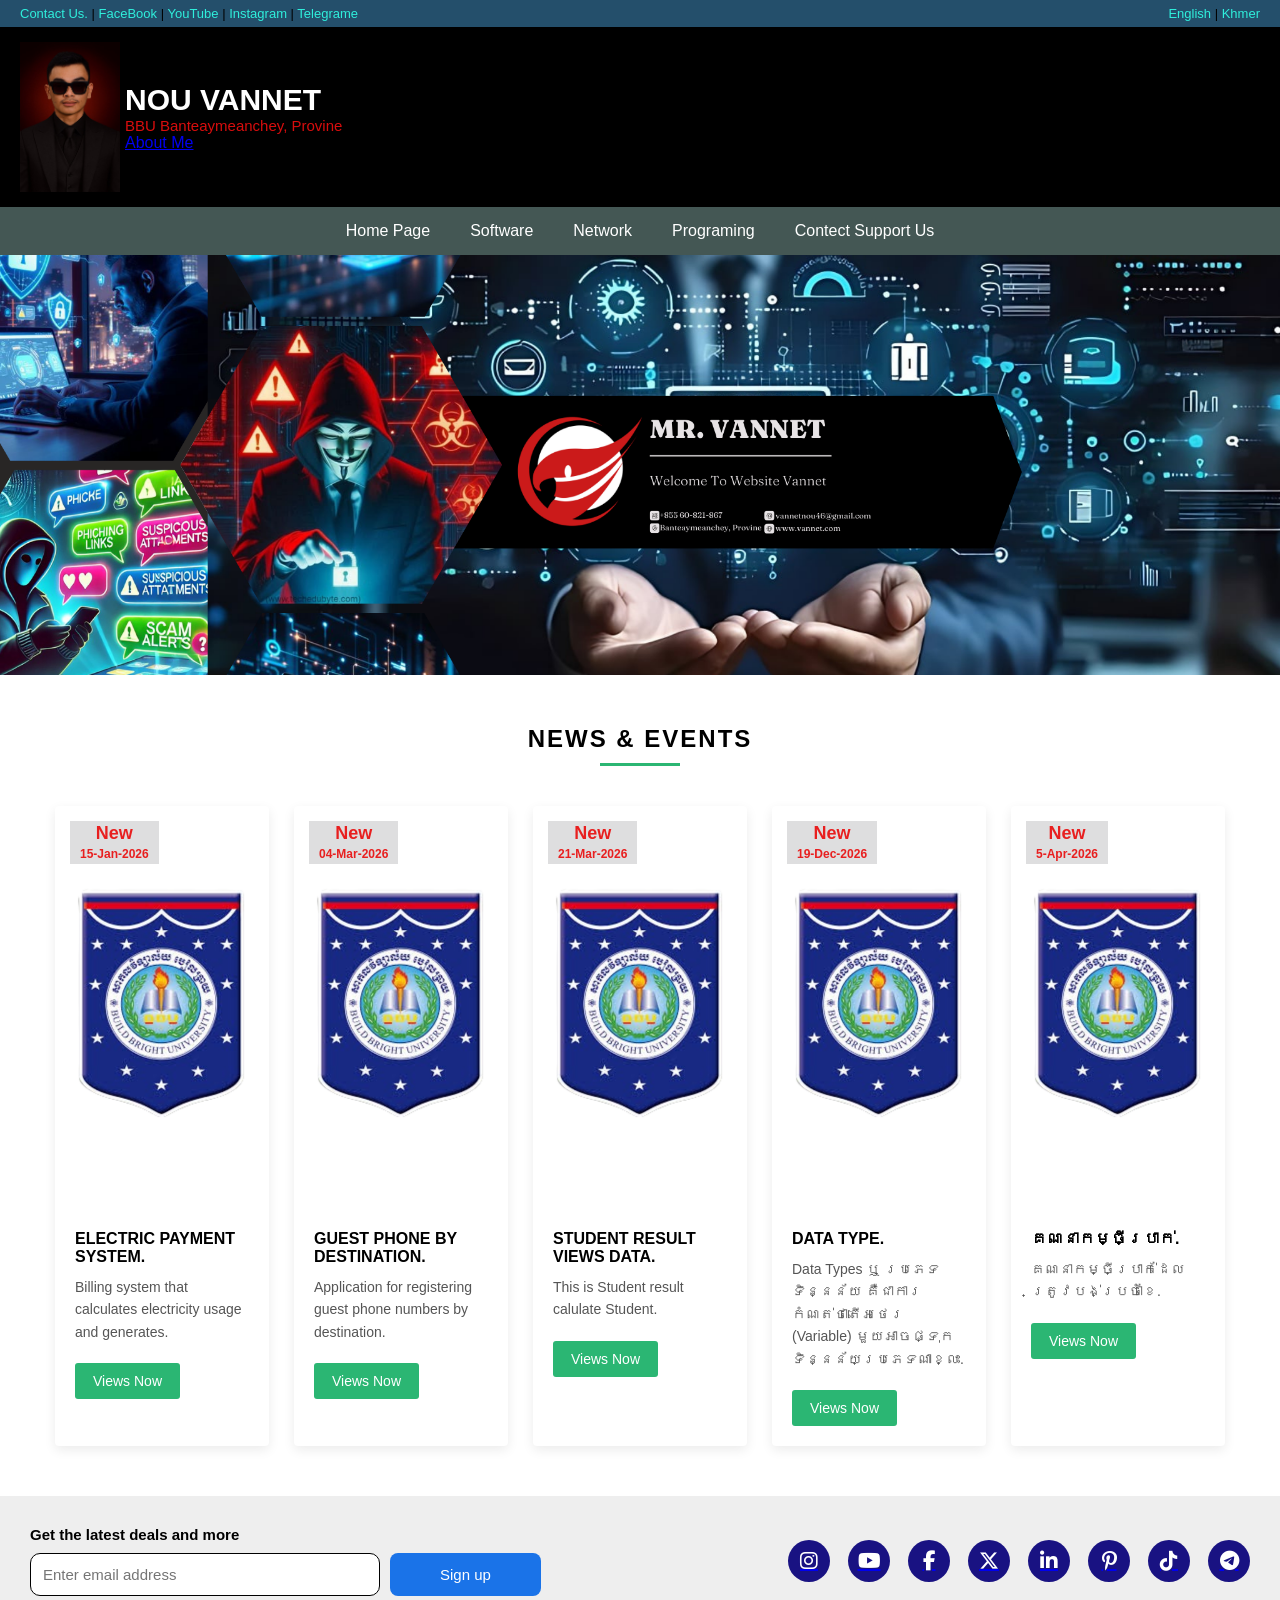
<file: index.html>
<!DOCTYPE html>
<html lang="en">
<head>
    <meta charset="UTF-8">
    <title>www.vannet.com</title>
    <link rel="stylesheet" href="./css_files/stye.css">
    
    <link href='https://unpkg.com/boxicons@2.1.4/css/boxicons.min.css' rel='stylesheet'>
</head>
<body>

<!-- Top Bar -->
<div class="top-bar">
    <div class="left">
        <a href="./Contact US/index.html">Contact Us.</a> |
        <a href="https://www.facebook.com/">FaceBook</a> |
        <a href="https://www.youtube.com/@vannetyt">YouTube</a> |
        <a href="https://www.instagram.com/">Instagram</a> |
        <a href="https://web.telegram.org/k/">Telegrame</a>
    </div>
    <div class="right">
        <a href="#">English</a> | <a href="#">Khmer</a>
    </div>
</div>

<!-- Header -->
<header class="header">
    <div class="logo">
        <img src="./Image/Vannet_logo.jpg" alt="BBU Logo">
        <div class="logo-text">
            <h1>NOU VANNET</h1>
            <p>BBU Banteaymeanchey, Provine</p>
            <a href="#">About Me</a>
        </div>
    </div>
</header>

<!-- Navigation -->
<nav class="nav">
    <ul>
        <li><a href="./HTML/homepage.html">Home Page</a></li> 
        <li><a href="#">Software</a></li>
        <li><a href="#">Network</a></li>
        <li><a href="#">Programing</a></li>
        <li><a href="./HTML/contact.html">Contect Support Us</a></li>
    </ul>
</nav>

<!-- logo -->
<section class="hero">
    <img src="./Image/Cover.png" alt="Students Lab">
</section>

<!--section1-->
<section class="news-section">
    <h2 class="section-title">NEWS & EVENTS</h2>
    <div class="title-line"></div>

    <div class="news-grid">

        <!-- Card 1 -->
        <div class="news-card">
            <div class="image-wrapper">
                <div class="date-badge">
                    <span class="day">New</span>
                    <span class="month">15-Jan-2026</span>
                </div>
                <img src="./Image/logo 2.png" alt="Graduation Ceremony">
            </div>
            <div class="content">
                <h3>Electric Payment System.</h3>
                <p>
                    Billing system that calculates electricity
                    usage and generates.
                </p>
                <a href="./HTML/elt.html" class="btn">Views Now</a>
            </div>
        </div>

        <!-- Card 2-->
        <div class="news-card">
            <div class="image-wrapper">
                <div class="date-badge">
                    <span class="day">New</span>
                    <span class="month">04-Mar-2026</span>
                </div>
                <img src="./Image/logo 2.png" alt="Seminar">
            </div>
            <div class="content">
                <h3>Guest Phone by Destination.</h3>
                <p>
                    Application for registering 
                    guest phone numbers by destination.
                </p>
                <a href="./HTML/guest_phone.html" class="btn">Views Now</a>
            </div>
        </div>

        <!-- Card 3 -->
        <div class="news-card">
            <div class="image-wrapper">
                <div class="date-badge">
                    <span class="day">New</span>
                    <span class="month">21-Mar-2026</span>
                </div>
                <img src="./Image/logo 2.png" alt="Study Visit">
            </div>
            <div class="content">
                <h3>Student Result Views Data.</h3>
                <p>
                    This is Student result calulate Student.
                </p>
                <a href="./HTML/TAS.html" class="btn">Views Now</a>
            </div>
        </div>

        <!-- Card 4 -->
        <div class="news-card">
            <div class="image-wrapper">
                <div class="date-badge">
                    <span class="day">New</span>
                    <span class="month">19-Dec-2026</span>
                </div>
                <img src="./Image/logo 2.png" alt="Study Visit">
            </div>
            <div class="content">
                <h3>Data Type.</h3>
                <p>
                Data Types ឬ ប្រភេទទិន្នន័យ គឺជាការកំណត់ថាតើអថេរ
                (Variable) មួយអាចផ្ទុកទិន្នន័យប្រភេទណាខ្លះ.
                </p>
                <a href="./HTML/Datatype.html" class="btn">Views Now</a>
            </div>
        </div>

                <!-- Card 5 -->
        <div class="news-card">
            <div class="image-wrapper">
                <div class="date-badge">
                    <span class="day">New</span>
                    <span class="month">5-Apr-2026</span>
                </div>
                <img src="./Image/logo 2.png" alt="Study Visit">
            </div>
            <div class="content">
                <h3>គណនាកម្ចីប្រាក់.</h3>
                <p>
                គណនាកម្ចីប្រាក់ដែលត្រូវបង់ប្រចាំខែ.
                </p>
                <a href="./HTML/cla.html" class="btn">Views Now</a>
            </div>
        </div>
    </div>
</section>

<!-- Social Icons -->
<link rel="stylesheet" href="https://cdnjs.cloudflare.com/ajax/libs/font-awesome/6.5.0/css/all.min.css">

</head>

<body>

<div class="newsletter">

<div class="left-section">
<h3>Get the latest deals and more</h3>

<div class="signup-box">
<input type="email" placeholder="Enter email address">
<button>Sign up</button>
</div>
</div>

<div class="social-icons">
<a href="https://www.instagram.com/"><i class="fa-brands fa-instagram"></i></a>
<a href="https://www.youtube.com/"><i class="fa-brands fa-youtube"></i></a>
<a href="https://www.facebook.com/"><i class="fa-brands fa-facebook-f"></i></a>
<a href="https://www.X.com/"><i class="fa-brands fa-x-twitter"></i></a>
<a href="https://www.in-factory.com/"><i class="fa-brands fa-linkedin-in"></i></a>
<a href="https://www.pinterest.com/"><i class="fa-brands fa-pinterest-p"></i></a>
<a href="https://www.tiktok.com/"><i class="fa-brands fa-tiktok"></i></a>
<a href="https://web.telegram.org/k/"><i class="fa-brands fa-telegram"></i></a>
</div>

</div>

</body>
</html>
</file>
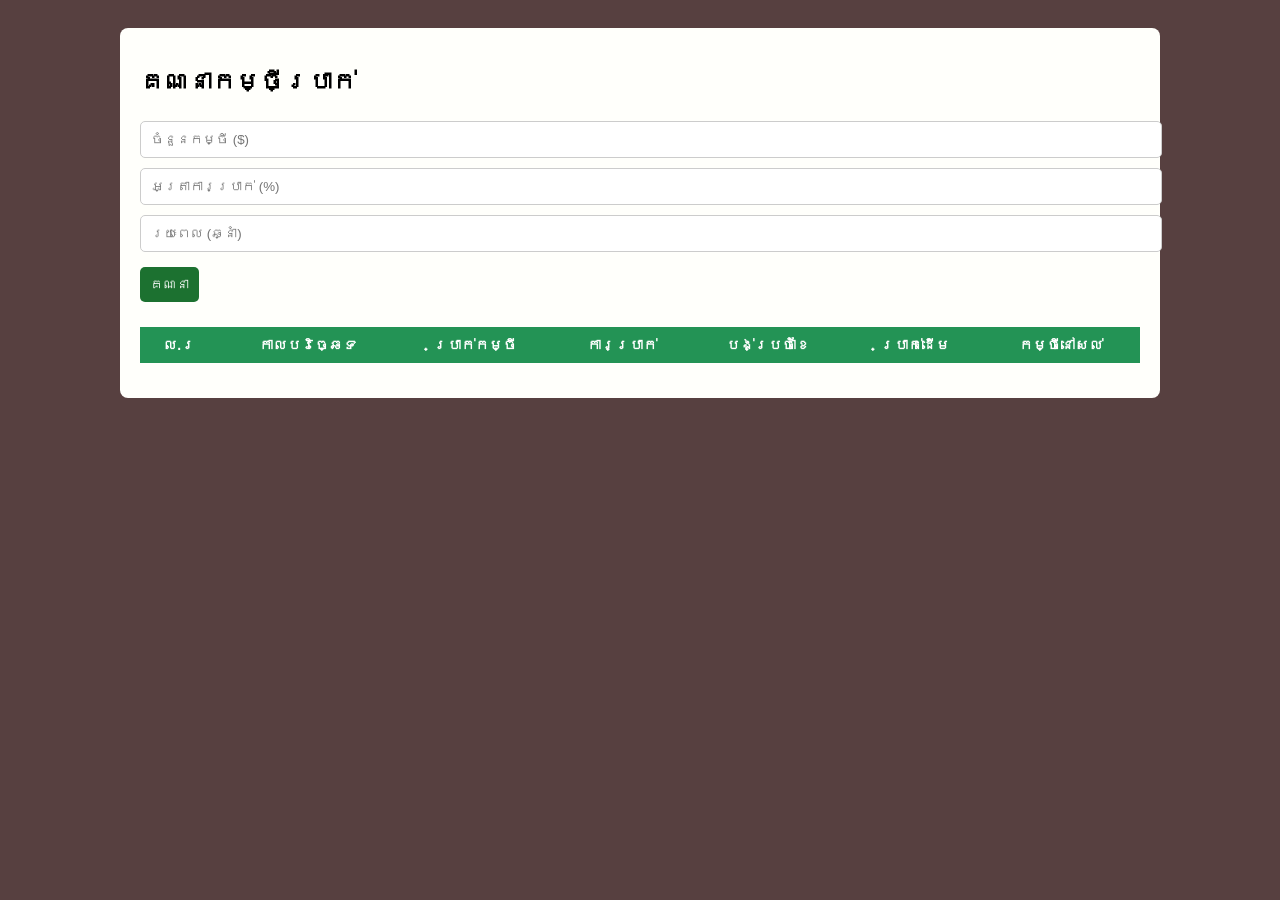
<file: HTML/cla.html>
<!DOCTYPE html>
<html lang="en">
<head>
    <meta charset="UTF-8">
    <meta name="viewport" content="width=device-width, initial-scale=1.0">
    <title>Calculate loan amount</title>
    <link rel="stylesheet" href="../css_files/cla.css">
</head>
<body>

<div class="container">
    <h2>គណនាកម្ចីប្រាក់</h2>

    <input type="number" id="amount" placeholder="ចំនួនកម្ចី ($)">
    <input type="number" id="interest" placeholder="អត្រាការប្រាក់ (%)">
    <input type="number" id="years" placeholder="រយៈពេល (ឆ្នាំ)">

    <button onclick="calculate()">គណនា</button>

    <table id="table">
        <thead>
            <tr>
                <th>ល.រ</th>
                <th>កាលបរិច្ឆេទ</th>
                <th>ប្រាក់កម្ចី</th>
                <th>ការប្រាក់</th>
                <th>បង់ប្រចាំខែ</th>
                <th>ប្រាក់ដើម</th>
                <th>កម្ចីនៅសល់</th>
            </tr>
        </thead>
        <tbody></tbody>
    </table>

    <div class="total" id="totalInterest"></div>
</div>

<script>
function calculate() {
    let amount = parseFloat(document.getElementById("amount").value);
    let interest = parseFloat(document.getElementById("interest").value);
    let years = parseFloat(document.getElementById("years").value);

    let monthlyRate = interest / 100 / 12;
    let months = years * 12;

    let monthlyPayment = (amount * monthlyRate) / (1 - Math.pow(1 + monthlyRate, -months));

    let balance = amount;
    let tableBody = document.querySelector("#table tbody");
    tableBody.innerHTML = "";

    let totalInterest = 0;
    let date = new Date();

    for (let i = 1; i <= months; i++) {
        let interestPayment = balance * monthlyRate;
        let principalPayment = monthlyPayment - interestPayment;
        let remaining = balance - principalPayment;

        totalInterest += interestPayment;

        let row = `
        <tr>
            <td>${i}</td>
            <td>${date.toISOString().split('T')[0]}</td>
            <td>$${balance.toFixed(2)}</td>
            <td>$${interestPayment.toFixed(2)}</td>
            <td>$${monthlyPayment.toFixed(2)}</td>
            <td>$${principalPayment.toFixed(2)}</td>
            <td>$${remaining < 0 ? "0.00" : remaining.toFixed(2)}</td>
        </tr>
        `;

        tableBody.innerHTML += row;

        balance = remaining;
        date.setMonth(date.getMonth() + 1);
    }

    document.getElementById("totalInterest").innerText =
        "សរុបការប្រាក់សរុប: $" + totalInterest.toFixed(2);
}
</script>

</body>
</html>
</file>
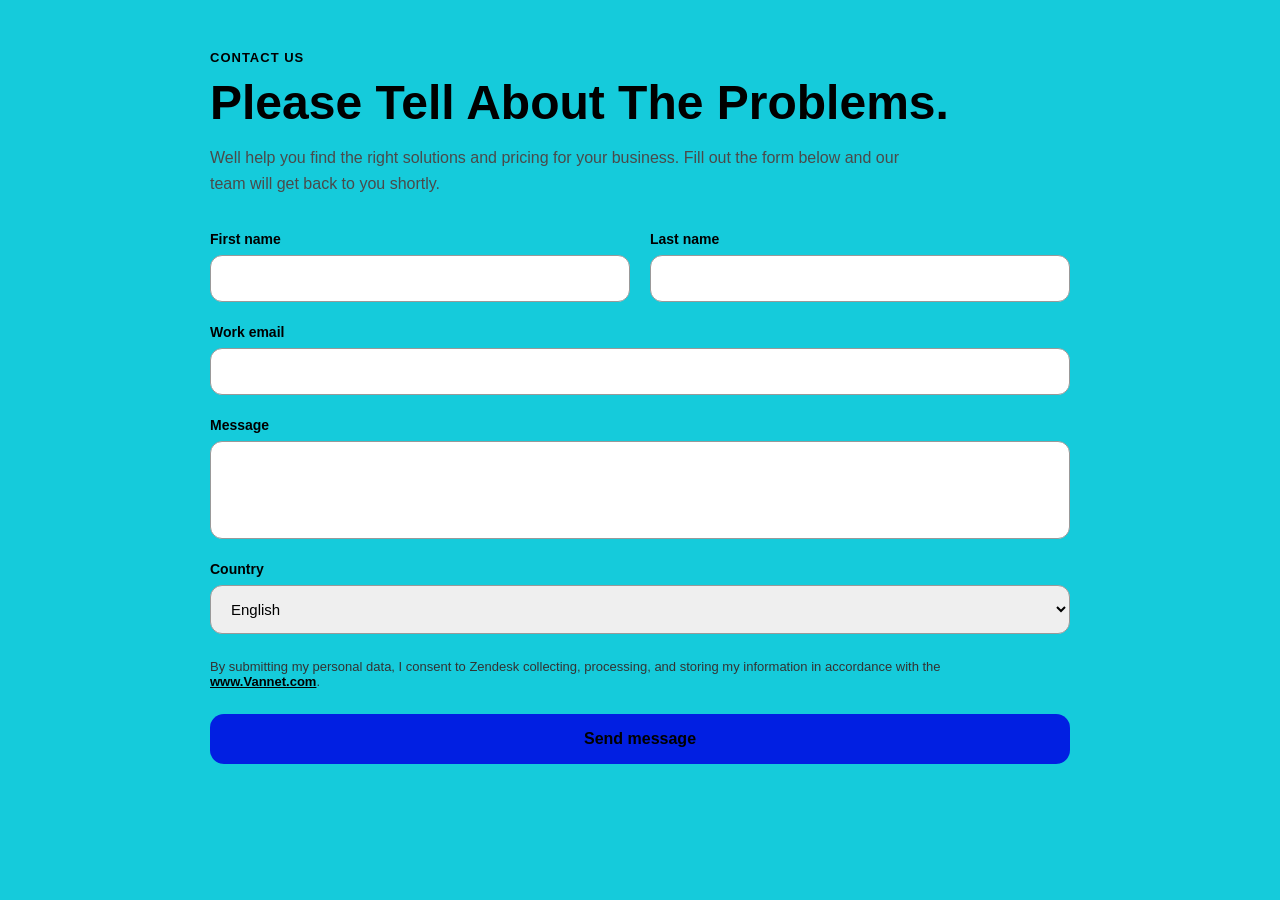
<file: HTML/contact.html>
<!DOCTYPE html>
<html lang="en">
<head>
    <meta charset="UTF-8">
    <title>Contact Us</title>
    <link rel="stylesheet" href="../css_files/contact.css">
</head>
<body>

<div class="container">
    <p class="small-title">CONTACT US</p>
    <h1>Please Tell About The Problems.</h1>
    <p class="subtitle">
        Well help you find the right solutions and pricing for your business.
        Fill out the form below and our team will get back to you shortly.
    </p>

    <form class="contact-form">
        <div class="row">
            <div class="field">
                <label>First name</label>
                <input type="text" placeholder="">
            </div>
            <div class="field">
                <label>Last name</label>
                <input type="text" placeholder="">
            </div>
        </div>

        <div class="field">
            <label>Work email</label>
            <input type="email" placeholder="">
        </div>

        <div class="field">
            <label>Message</label>
            <textarea rows="4"></textarea>
        </div>

        <div class="field">
            <label>Country</label>
            <select>
                <option>English</option>
                <option>Khmer</option>
                <option>Chinese</option>
            </select>
        </div>

        <p class="privacy-text">
            By submitting my personal data, I consent to Zendesk collecting, processing, and storing my information
            in accordance with the <a href="../Home Page/index.html">www.Vannet.com</a>.
        </p>

        <button type="submit" class="send-btn">Send message</button>
    </form>
</div>

</body>
</html>
</file>
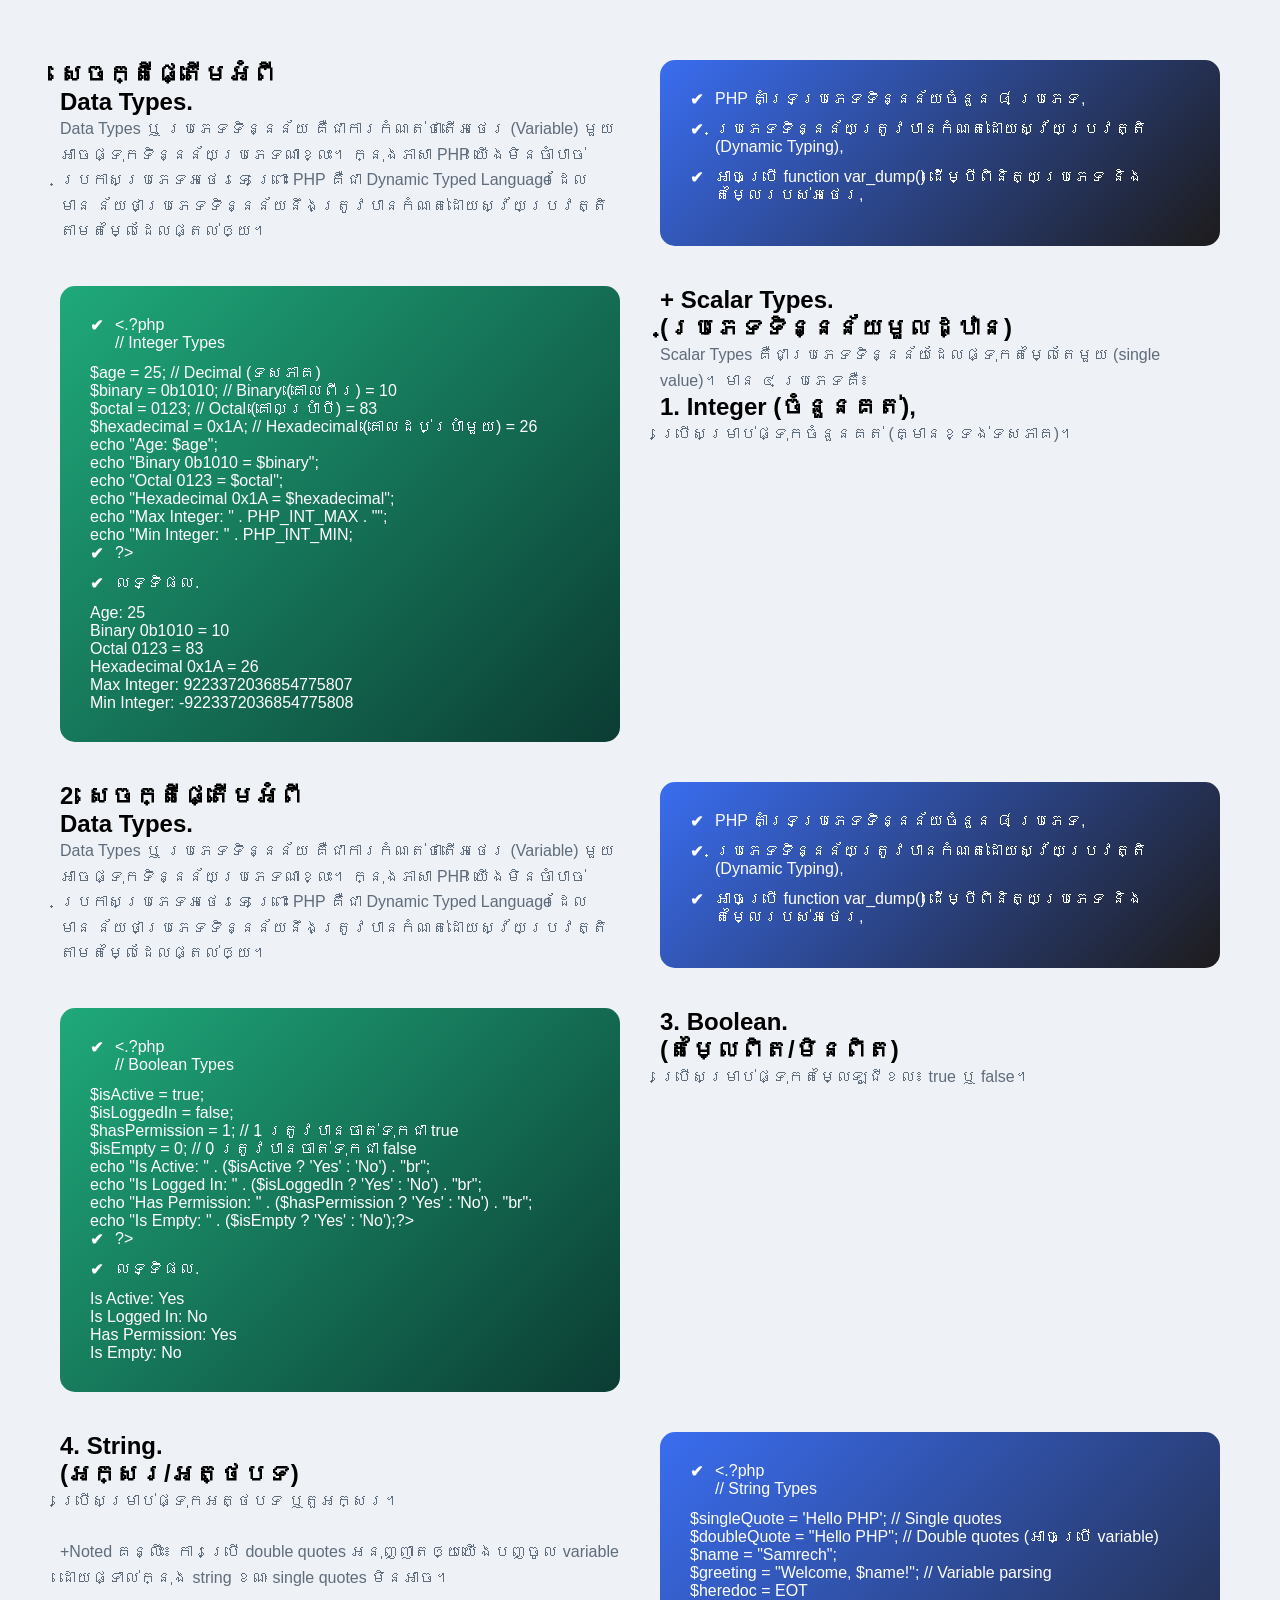
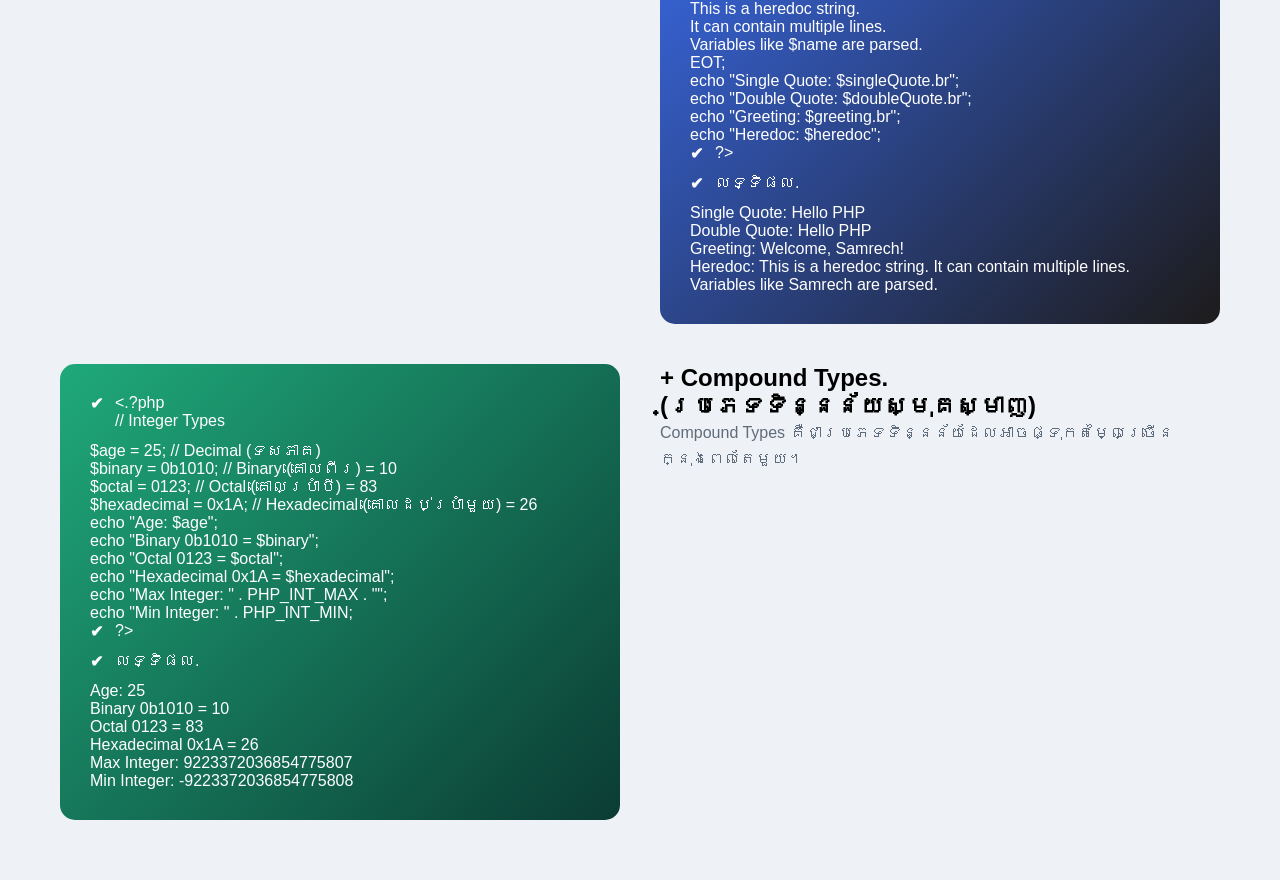
<file: HTML/Datatype.html>
<!DOCTYPE html>
<html lang="en">
<head>
    <meta charset="UTF-8">
    <title>Data Types</title>
    <link rel="stylesheet" href="../css_files/Datatype.css">
</head>
<body>

<section class="container">

    <!-- LEFT BOTTOM BOX 1-->
    <div class="right-bottom">
        <h1> សេចក្តីផ្តើមអំពី <br> Data Types.</h1>
        <p>
            Data Types ឬ ប្រភេទទិន្នន័យ គឺជាការកំណត់ថាតើអថេរ
            (Variable) មួយអាចផ្ទុកទិន្នន័យប្រភេទណាខ្លះ។ 
            ក្នុងភាសា PHP យើងមិនចាំបាច់ប្រកាសប្រភេទអថេរទេ 
            ព្រោះ PHP គឺជា Dynamic Typed Language ដែលមាន
            ន័យថាប្រភេទទិន្នន័យនឹងត្រូវបានកំណត់ដោយស្វ័យប្រវត្តិ
            តាមតម្លៃដែលផ្តល់ឲ្យ។
        </p>
    </div> 

    <!-- RIGHT TOP BOX -->
    <div class="box blue">
        <ul>
            <li>PHP គាំទ្រប្រភេទទិន្នន័យចំនួន ៨ ប្រភេទ,</li>
            <li>ប្រភេទទិន្នន័យត្រូវបានកំណត់ដោយស្វ័យប្រវត្តិ (Dynamic Typing),</li>
            <li>អាចប្រើ function var_dump() ដើម្បីពិនិត្យប្រភេទ និងតម្លៃរបស់អថេរ,</li>
        </ul>
    </div>

    <!-- LEFT BOTTOM BOX 2-->
    <div class="box green">
        <ul>
            <li><.?php <br>// Integer Types</li>
            $age = 25; // Decimal (ទសភាគ) <br>
            $binary = 0b1010; // Binary (គោលពីរ) = 10 <br>
            $octal = 0123; // Octal (គោលប្រាំបី) = 83 <br>
            $hexadecimal = 0x1A; // Hexadecimal (គោលដប់ប្រាំមួយ) = 26 <br>

            echo "Age: $age"; <br>
            echo "Binary 0b1010 = $binary"; <br>
            echo "Octal 0123 = $octal"; <br>
            echo "Hexadecimal 0x1A = $hexadecimal"; <br>
            echo "Max Integer: " . PHP_INT_MAX . ""; <br>
            echo "Min Integer: " . PHP_INT_MIN;
            <li>?></li>
            <li> លទ្ទិផល. </li>
            Age: 25 <br>
            Binary 0b1010 = 10 <br>
            Octal 0123 = 83 <br>
            Hexadecimal 0x1A = 26 <br>
            Max Integer: 9223372036854775807 <br>
            Min Integer: -9223372036854775808 <br>
        </ul>
    </div>

    <!-- RIGHT BOTTOM -->
    <div class="right-bottom">
        <h1> + Scalar Types. <br> (ប្រភេទទិន្នន័យមួលដ្ឋាន) </h1>
        <p>
        Scalar Types គឺជាប្រភេទទិន្នន័យដែលផ្ទុកតម្លៃតែមួយ
        (single value)។ មាន ៤ ប្រភេទគឺ៖
        </p>
        <h1>1. Integer (ចំនួនគត់),</h1>
        <P>
            ប្រើសម្រាប់ផ្ទុកចំនួនគត់ (គ្មានខ្ទង់ទសភាគ)។
        </P>
    </div>

    <!-- LEFT BOTTOM BOX 3-->
    <div class="right-bottom">
        <h1> 2. សេចក្តីផ្តើមអំពី <br> Data Types.</h1>
        <p>
            Data Types ឬ ប្រភេទទិន្នន័យ គឺជាការកំណត់ថាតើអថេរ
            (Variable) មួយអាចផ្ទុកទិន្នន័យប្រភេទណាខ្លះ។ 
            ក្នុងភាសា PHP យើងមិនចាំបាច់ប្រកាសប្រភេទអថេរទេ 
            ព្រោះ PHP គឺជា Dynamic Typed Language ដែលមាន
            ន័យថាប្រភេទទិន្នន័យនឹងត្រូវបានកំណត់ដោយស្វ័យប្រវត្តិ
            តាមតម្លៃដែលផ្តល់ឲ្យ។
        </p>
    </div> 
    
    <!-- RIGHT TOP BOX -->
    <div class="box blue">
        <ul>
            <li>PHP គាំទ្រប្រភេទទិន្នន័យចំនួន ៨ ប្រភេទ,</li>
            <li>ប្រភេទទិន្នន័យត្រូវបានកំណត់ដោយស្វ័យប្រវត្តិ (Dynamic Typing),</li>
            <li>អាចប្រើ function var_dump() ដើម្បីពិនិត្យប្រភេទ និងតម្លៃរបស់អថេរ,</li>
        </ul>
    </div>

        <!-- LEFT BOTTOM BOX 4-->
    <div class="box green">
        <ul>
            <li><.?php <br>// Boolean Types</li>
            $isActive = true; <br>
            $isLoggedIn = false; <br>
            $hasPermission = 1; // 1 ត្រូវបានចាត់ទុកជា true <br>
            $isEmpty = 0; // 0 ត្រូវបានចាត់ទុកជា false <br>

            echo "Is Active: " . ($isActive ? 'Yes' : 'No') . "br"; <br>
            echo "Is Logged In: " . ($isLoggedIn ? 'Yes' : 'No') . "br"; <br>
            echo "Has Permission: " . ($hasPermission ? 'Yes' : 'No') . "br"; <br>
            echo "Is Empty: " . ($isEmpty ? 'Yes' : 'No');?> <br>
            <li>?></li>
            <li> លទ្ទិផល. </li>
            Is Active: Yes <br>
            Is Logged In: No <br>
            Has Permission: Yes <br>
            Is Empty: No <br>
        </ul>
    </div>

    <!-- RIGHT BOTTOM -->
    <div class="right-bottom">
        <h1> 3. Boolean. <br> (តម្លៃពិត/មិនពិត) </h1>
        <p>
        ប្រើសម្រាប់ផ្ទុកតម្លៃឡូជីខល៖ true ឬ false។
        </p>
    </div>
    
    <!-- LEFT BOTTOM BOX 5-->
    <div class="right-bottom">
        <h1> 4. String. <br> (អក្សរ/អត្ថបទ) </h1>
        <p>
            ប្រើសម្រាប់ផ្ទុកអត្ថបទ ឬតួអក្សរ។
        </p>
        <P><br>
            +Noted គន្លឹះ៖ ការប្រើ double quotes អនុញ្ញាតឲ្យយើងបញ្ចូល
            variable ដោយផ្ទាល់ក្នុង string ខណៈ single quotes មិនអាច។ 
        </P>
    </div> 
    
    <!-- RIGHT TOP BOX -->
    <div class="box blue">
        <ul>
        <li><.?php <br>// String Types</li>
            $singleQuote = 'Hello PHP'; // Single quotes <br>
            $doubleQuote = "Hello PHP"; // Double quotes (អាចប្រើ variable) <br>
            $name = "Samrech"; <br>
            $greeting = "Welcome, $name!"; // Variable parsing <br>
            $heredoc = EOT <br>
            This is a heredoc string. <br>
            It can contain multiple lines. <br>
            Variables like $name are parsed. <br>
            EOT; <br>

            echo "Single Quote: $singleQuote.br"; <br>
            echo "Double Quote: $doubleQuote.br"; <br>
            echo "Greeting: $greeting.br"; <br>
            echo "Heredoc: $heredoc"; <br>
        <li>?></li>
        <li> លទ្ទិផល. </li>
            Single Quote: Hello PHP <br>
            Double Quote: Hello PHP <br>
            Greeting: Welcome, Samrech! <br>
            Heredoc: This is a heredoc string. It can contain multiple lines. Variables like Samrech are parsed. <br> 
        </ul>
    </div>

<!-- LEFT BOTTOM BOX 6-->
    <div class="box green">
        <ul>
            <li><.?php <br>// Integer Types</li>
            $age = 25; // Decimal (ទសភាគ) <br>
            $binary = 0b1010; // Binary (គោលពីរ) = 10 <br>
            $octal = 0123; // Octal (គោលប្រាំបី) = 83 <br>
            $hexadecimal = 0x1A; // Hexadecimal (គោលដប់ប្រាំមួយ) = 26 <br>

            echo "Age: $age"; <br>
            echo "Binary 0b1010 = $binary"; <br>
            echo "Octal 0123 = $octal"; <br>
            echo "Hexadecimal 0x1A = $hexadecimal"; <br>
            echo "Max Integer: " . PHP_INT_MAX . ""; <br>
            echo "Min Integer: " . PHP_INT_MIN;
            <li>?></li>
            <li> លទ្ទិផល. </li>
            Age: 25 <br>
            Binary 0b1010 = 10 <br>
            Octal 0123 = 83 <br>
            Hexadecimal 0x1A = 26 <br>
            Max Integer: 9223372036854775807 <br>
            Min Integer: -9223372036854775808 <br>
        </ul>
    </div>

<!-- RIGHT BOTTOM -->
    <div class="right-bottom">
        <h1> + Compound Types. <br> (ប្រភេទទិន្នន័យស្មុគស្មាញ) </h1>
        <p>
        Compound Types គឺជាប្រភេទទិន្នន័យដែលអាចផ្ទុកតម្លៃច្រើនក្នុងពេលតែមួយ។
        </p>
    </div>
</section>

</body>
</html>
</file>
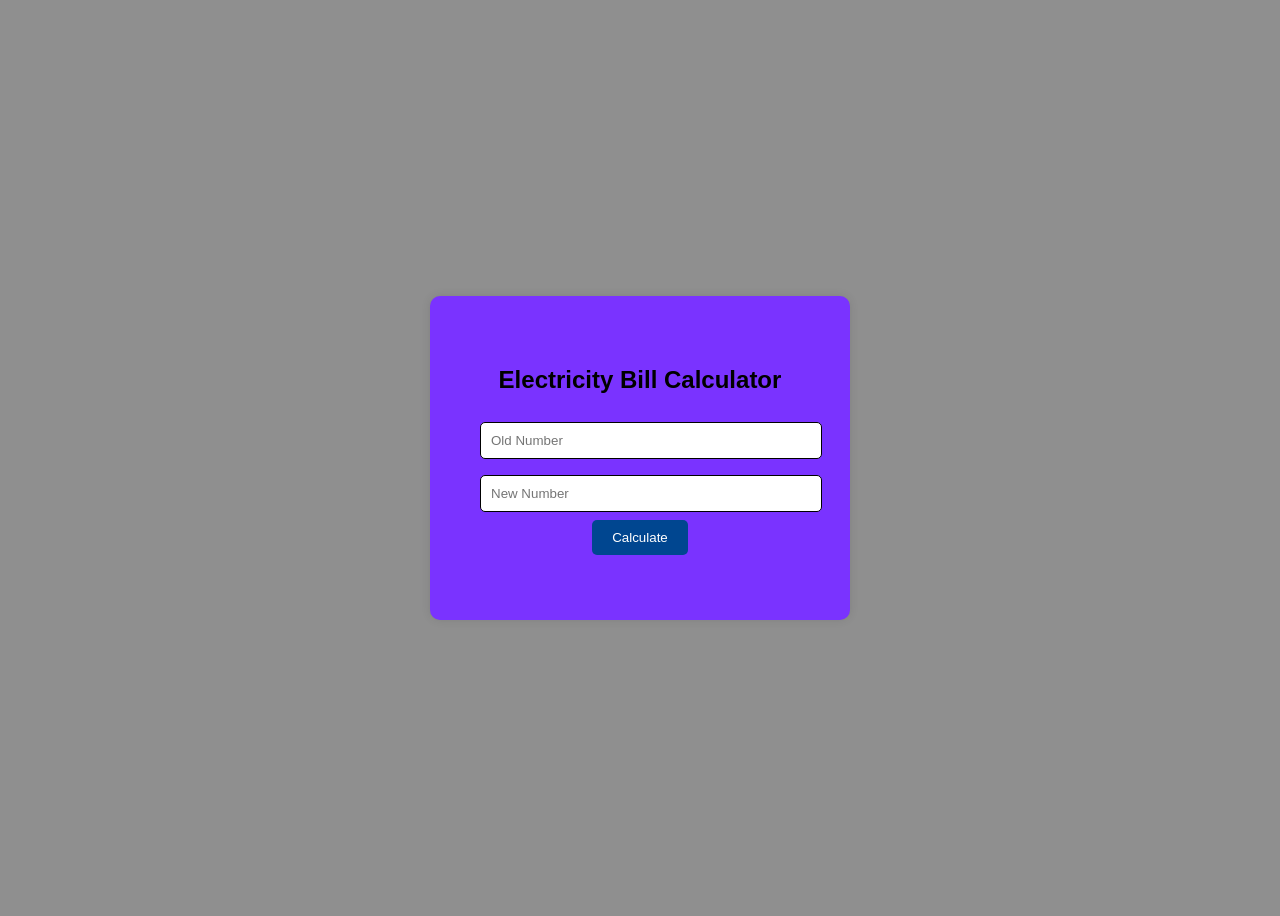
<file: HTML/elt.html>
<!DOCTYPE html>
<html lang="km">
<head>
<meta charset="UTF-8">
<title>Electricity Bill Calculator</title>
<link rel="stylesheet" href="../css_files/elt.css">
</head>

<body>

<div class="box">
<h2>Electricity Bill Calculator</h2>
    <input type="number" id="old" placeholder="Old Number">
    <input type="number" id="new" placeholder="New Number">
    <button onclick="calculate()">Calculate</button>
    <div class="result" id="result"></div>
</div>

<script>
function calculate(){

    let oldMeter = document.getElementById("old").value;
    let newMeter = document.getElementById("new").value;

    let used = newMeter - oldMeter;
    
    let price = 720; 
    let total = used * price;

document.getElementById("result").innerHTML =
"Units Used = " + used + " /Kwh <br> Rate per Unit = " + total + " Real";

}
</script>

</body>
</html>
</file>
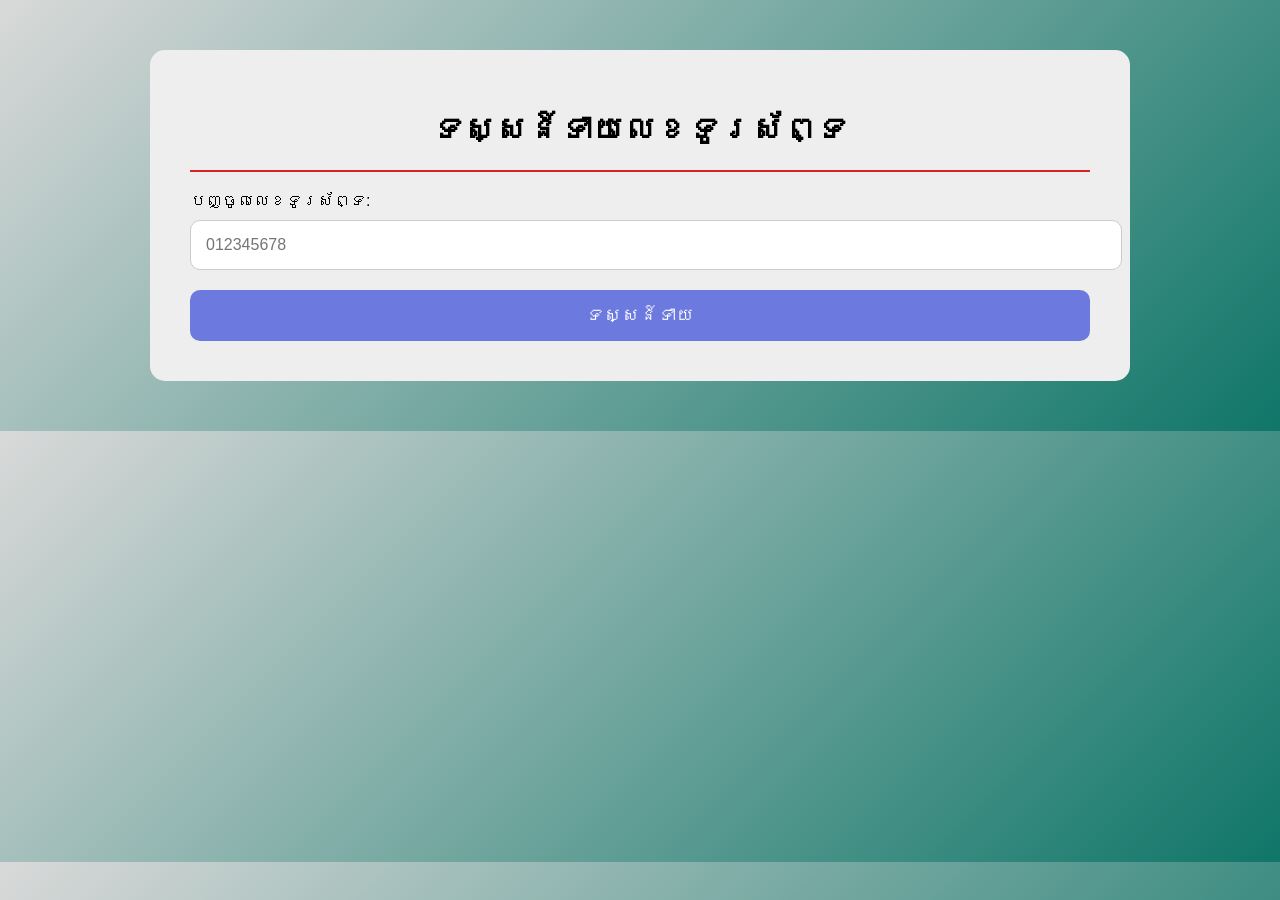
<file: HTML/guest_phone.html>
<!DOCTYPE html>
<html lang="en">
<head>
    <meta charset="UTF-8">
    <meta name="viewport" content="width=device-width, initial-scale=1.0">
    <title>Guest Phone by Destination.</title>
    <link rel="stylesheet" href="../css_files/guest.css">
</head>
<body>

<div class="container">
    <h1>ទស្សន៍ទាយលេខទូរស័ព្ទ</h1>
    <hr>

    <form onsubmit="predictPhoneNumber(event)">
        <label>បញ្ចូលលេខទូរស័ព្ទ:</label>
        <input type="text" id="phone" 
               onkeypress="allowOnlyNumbers(event)" 
               oninput="formatPhoneNumber(this)"
               placeholder="012345678">

        <button type="submit">ទស្សន៍ទាយ</button>
    </form>

    <div id="resultContainer" style="display:none;"></div>
</div>

<script>

// 👉 Class
class PhoneNumberPredictor {
    constructor() {
        this.predictions = {
                    1: { status: 'ល្អណាស់', message: 'រីកចំរើនល្អអាចទទួលបានជ័យជំនះ' },
                    2: { status: 'ធម្មតា', message: 'មានលាភមានបង់មិនទទួលផលអ្វីទេ' },
                    3: { status: 'ល្អណាស់', message: 'មានភាពរីកចំរើនអ្វីៗអាចសំរេចបានដូចបំណង' },
                    4: { status: 'អាក្រក់', message: 'ផ្លូវអនាគតមានឧបសគ្គច្រើនលំបាកវេទនា' },
                    5: { status: 'ល្អណាស់', message: 'រកស៊ីមានបានទទួលបានទាំងកិត្តិយសទាំងផលប្រយោជន៍' },
                    6: { status: 'ល្អណាស់', message: 'មានសំណាងច្រើនអាចទទួលបានគុណសម្បត្តិធំ' },
                    7: { status: 'ល្អ', message: 'មានចិត្តអត់ធ្មត់ ពិតជាអាចទទួលបានជោគជ័យដ៏ធំ' },
                    8: { status: 'ល្អ', message: 'អាចមានឱកាសទទួលបានជោគជ័យ' },
                    9: { status: 'អាក្រក់', message: 'ឯកកោ គ្មានអ្នកជួយ ពិបាកទទួលបានជោគជ័យ' },
                    10: { status: 'អាក្រក់', message: 'ខាតបង់ទឹកចិត្តនិងកម្លាំង ខិតខំដោយឥតបានផល' },
                    11: { status: 'ល្អ', message: 'មានលំនឹងល្អ' },
                    12: { status: 'អាក្រក់', message: 'ទន់ខ្សោយ ធ្វើអ្វីក៏មិនបានសម្រេច' },
                    13: { status: 'ល្អណាស់', message: 'មានសំណាងល្អ ក្តីសង្ឃឹមច្រើន' },
                    14: { status: 'ធម្មតា', message: 'ជ័យជំនះ ឬបរាជ័យ អាស្រ័យលើការតាំងចិត្តរបស់ខ្លួន' },
                    15: { status: 'ល្អ', message: 'ជ័យជំនះច្រើន មានការរីកចម្រើន' },
                    16: { status: 'ល្អណាស់', message: 'អាចសម្រេចកិច្ចការធំបាន ទទួលទាំងកិត្តិយសទាំងផលប្រយោជន៍' },
                    17: { status: 'ល្អ', message: 'មានអ្នកជួយ អាចទទួលបានជោគជ័យ' },
                    18: { status: 'ល្អ', message: 'មានភាពរីកចម្រើនច្រើន នឹងបានសម្រេចដូចបំណង' },
                    19: { status: 'អាក្រក់', message: 'មានទំនាស់ច្រើន មានឧបសគ្គ' },
                    20: { status: 'អាក្រក់', message: 'ឧបសគ្គច្រើន ឈឺច្រើន ពិបាកចិត្តច្រើន' },
                    21: { status: 'ល្អ', message: 'ធ្វើការល្អិតល្អន់ មានប្រាថ្នា' },
                    22: { status: 'អាក្រក់ណាស់', message: 'ខាតបង់ ធ្វើអ្វីក៏មិនបានសម្រេចដូចបំណង' },
                    23: { status: 'ល្អណាស់', message: 'កិត្តិយសល្អ សម្រេចកិច្ចការធំបាន' },
                    24: { status: 'ល្អ', message: 'ពឹងផ្អែកលើសមត្ថភាពផ្ទាល់ខ្លួន អាចសម្រេចកិច្ចការបាន' },
                    25: { status: 'ល្អណាស់', message: 'មានសំណាងល្អ មានគេជួយ' },
                    26: { status: 'អាក្រក់ណាស់', message: 'មានឧបសគ្គច្រើន' },
                    27: { status: 'ល្អ', message: 'អាចមានលាភសំណាងនិងជ័យជំនះ' },
                    28: { status: 'ល្អណាស់', message: 'រាសីឡើងខ្ពស់ រកស៊ីមានបាន' },
                    29: { status: 'អាក្រក់', message: 'សំណាងល្អនិងអាក្រក់ កើតមានឡើងប្រសព្វគ្នា' },
                    30: { status: 'ល្អណាស់', message: 'ទទួលបាននូវលាភសំណាងនិងកិត្តិយស' },
                    31: { status: 'ល្អណាស់', message: 'មានសំណាង អាចទទួលជោគជ័យ' },
                    32: { status: 'ល្អ', message: 'មានប្រាជ្ញា មានភាពវៃឆ្លាតច្រើន' },
                    33: { status: 'អាក្រក់ណាស់', message: 'ជួបឧបសគ្គមិនចេះអស់ ពិបាកនឹងទទួលបានជោគជ័យ' },
                    34: { status: 'ធម្មតា', message: 'ត្រូវមានលំនឹងចិត្ត កុំប្រកាន់' },
                    35: { status: 'អាក្រក់', message: 'ឧបសគ្គច្រើន តែងជួបភាពលំបាក' },
                    36: { status: 'ល្អ', message: 'ឧបសគ្គអាចក្លាយជាសំណាង ធ្វើអ្វីៗអាចបានដូចបំណង' },
                    37: { status: 'ធម្មតា', message: 'អាចទទួលបាននូវកិត្តិយស តែពិបាកទទួលនូវលាភសំណាង' },
                    38: { status: 'ល្អណាស់', message: 'អនាគតភ្លឺស្វាង' },
                    39: { status: 'ធម្មតា', message: 'មានសំណាងឬឧបសគ្គ មិនទៀង' },
                    40: { status: 'ល្អណាស់', message: 'មានសំណាងល្អ អនាគតល្អ ហើយភ្លឺស្វាង' },
                    41: { status: 'អាក្រក់', message: 'ការរកស៊ីត្រូវខាតបង់' },
                    42: { status: 'ល្អ', message: 'បើមានចិត្តអត់ធ្មត់ សំណាងអាក្រក់អាចក្លាយជាមានលាភ' },
                    43: { status: 'អាក្រក់', message: 'ធ្វើអ្វីៗពិបាកសម្រេចដូចបំណង' },
                    44: { status: 'ល្អ', message: 'មានសំណាង មានភាពវៃឆ្លាត' },
                    45: { status: 'ល្អណាស់', message: 'ជួបឧបសគ្គមិនចេះអស់' },
                    46: { status: 'ល្អណាស់', message: 'មានគេតាមជួយថែរក្សា អាចប្រកបមុខជំនួញបាន' },
                    47: { status: 'ល្អណាស់', message: 'មានទាំងកិត្តិយស មានទាំងទ្រព្យសម្បត្តិ' },
                    48: { status: 'ធម្មតា', message: 'មានឧបសគ្គ ហើយក៏មានសំណាងដែរ' },
                    49: { status: 'ធម្មតា', message: 'មានឧបសគ្គ ហើយក៏មានសំណាងដែរ' },
                    50: { status: 'ធម្មតា', message: 'លាភសំណាងនិងឧបសគ្គ មិនដឹងច្បាស់' },
                    51: { status: 'ល្អ', message: 'ខិតខំ នឹងទទួលបានជោគជ័យ' },
                    52: { status: 'អាក្រក់', message: 'ពេលបានលាភសំណាង នឹងមានឧបសគ្គតាមពីក្រោយ' },
                    53: { status: 'ធម្មតា', message: 'ខិតខំប្រឹងត្រូវខ្លាំង តែទទួលបានលទ្ធផលតិចតួច' },
                    54: { status: 'អាក្រក់', message: 'ល្អតែសំបកក្រៅ តាមការពិតមានឧបសគ្គ' },
                    55: { status: 'អាក្រក់ណាស់', message: 'ជួបឧបសគ្គ មិនចេះអស់ អាចមានគ្រោះថ្នាក់' },
                    56: { status: 'ល្អ', message: 'ខិតខំប្រឹងតស៊ូ អាចតស៊ូជាមួយវាសនា' },
                    57: { status: 'ធម្មតា', message: 'មានឧបសគ្គច្រើន តែសំណាងល្អនឹងមកពីក្រោយ' },
                    58: { status: 'អាក្រក់', message: 'ពេលជួបនឹងបញ្ហា ចិត្តមិត់ ពិបាកសម្រេចចិត្ត' },
                    59: { status: 'ធម្មតា', message: 'ចិត្តរាងច្របូល ពិបាកសម្រេចចិត្ត' },
                    60: { status: 'អាក្រក់', message: 'ជួបឧបសគ្គច្រើន' },
                    61: { status: 'អាក្រក់', message: 'មានហេតុស្មុគស្មាញច្រើន ពិបាកសម្រេចអ្វីដែលបានប៉ង' },
                    62: { status: 'ល្អ', message: 'ខិតខំ នឹងទទួលបាននូវផលប្រយោជន៍' },
                    63: { status: 'អាក្រក់', message: 'ខំប្រឹង តែគ្មានទទួលបានផលប្រយោជន៍អ្វីឡើយ' },
                    64: { status: 'ល្អ', message: 'មានសំណាងល្អ អាចប្រកបមុខជំនួញធំបាន' },
                    65: { status: 'ធម្មតា', message: 'ល្អ តែខ្វះទំនុកចិត្តលើខ្លួនឯង' },
                    66: { status: 'ល្អណាស់', message: 'ធ្វើអ្វីៗតែងបានសម្រេច ប្រាក់ហូរចូលច្រើន' },
                    67: { status: 'ល្អ', message: 'ប្រសិនបើអាចក្តាប់ជាប់នូវឱកាសល្អ អាចទទួលបានជោគជ័យ' },
                    68: { status: 'អាក្រក់', message: 'ស្ថានភាពមិននឹងនរ អាចចាញ់ប្រៀបគេ ជួបឧបសគ្គច្រើន' },
                    69: { status: 'អាក្រក់', message: 'រកស៊ីខាតបង់ ផ្លូវភាពច្របូកច្របល់ និងឧបសគ្គ' },
                    70: { status: 'ធម្មតា', message: 'សំណាងល្អឬអាក្រក់ អាស្រ័យលើការប្រឹងប្រែង' },
                    71: { status: 'អាក្រក់', message: 'បានហើយត្រូវបាត់បង់ទៅវិញ ពិបាកសម្រេចតាមបំណង' },
                    72: { status: 'ល្អ', message: 'មានសុភមង្គល និងសំណាងល្អ' },
                    73: { status: 'ធម្មតា', message: 'បើសិនជារឹងរូស ពិបាកនឹងទទួលជោគជ័យ' },
                    74: { status: 'ធម្មតា', message: 'មានសំណាងល្អ ក៏មានសំណាងអាក្រក់ដែរ' },
                    75: { status: 'អាក្រក់', message: 'ការងាររកស៊ីខាតបង់ អស់ទ្រព្យសម្បត្តិ' },
                    76: { status: 'ល្អ', message: 'ពិបាកមុន ស្រួលក្រោយ' },
                    77: { status: 'ធម្មតា', message: 'មានលាភ មានបង់ មិនអាចស្តុកទុក' },
                    78: { status: 'ធម្មតា', message: 'អនាគតមិនសូវភ្លឺស្វាង ហើយក៏មិនសូវមានទ្រព្យសម្បត្តិ' },
                    79: { status: 'អាក្រក់', message: 'បានហើយតែបែរជាខាតបង់ទៅវិញ ខំប្រឹងឥតប្រយោជន៍' },
                    80: { status: 'ល្អណាស់', message: 'អាចទទួលបានជោគជ័យច្រើន' }
        };
    }

    calculateNumber(phoneNumber) {
        const clean = phoneNumber.replace(/[^0-9]/g,'');
        if (!clean || (clean.length!==9 && clean.length!==10)) return null;

        const lastSix = clean.slice(-6);
        const division = parseInt(lastSix)/80;
        const decimal = division.toFixed(10).split('.')[1].substring(0,2);
        const final = parseFloat('0.'+decimal)*80;

        return Math.round(final);
    }

    getPrediction(phoneNumber){
        const number = this.calculateNumber(phoneNumber);
        if(number===null){
            return {success:false,message:'សូមបញ្ចូលលេខ 9 ឬ 10 ខ្ទង់'};
        }

        if(this.predictions[number]){
            return {
                success:true,
                number:number,
                status:this.predictions[number].status,
                prediction:this.predictions[number].message,
                original_number:phoneNumber
            };
        }else{
            return {success:false,message:'មិនមានទិន្នន័យ'};
        }
    }
}

const predictor = new PhoneNumberPredictor();

function allowOnlyNumbers(e){
    if(!/[0-9]/.test(e.key) && e.key!=="Backspace"){
        e.preventDefault();
    }
}

function formatPhoneNumber(input){
    input.value = input.value.replace(/[^0-9]/g,'').slice(0,10);
}

function predictPhoneNumber(e){
    e.preventDefault();
    const phone = document.getElementById('phone').value;

    if(!phone){
        showError('សូមបញ្ចូលលេខទូរស័ព្ទ');
        return;
    }

    const result = predictor.getPrediction(phone);
    displayResult(result);
}

function showError(msg){
    const c = document.getElementById('resultContainer');
    c.style.display='block';
    c.innerHTML=`<div class="error-message">${msg}</div>`;
}

function displayResult(result){
    const c = document.getElementById('resultContainer');
    c.style.display='block';

    if(!result.success){
        c.innerHTML=`<div class="error-message">${result.message}</div>`;
        return;
    }

    c.innerHTML=`
    <div class="result status-good">
        <h3>លទ្ធផល</h3>
        <p>លេខ: ${result.original_number}</p>
        <p>លេខគណនា: ${result.number}</p>
        <p>ស្ថានភាព: ${result.status}</p>
        <p>${result.prediction}</p>
    </div>`;
}

</script>

</body>
</html>
</file>
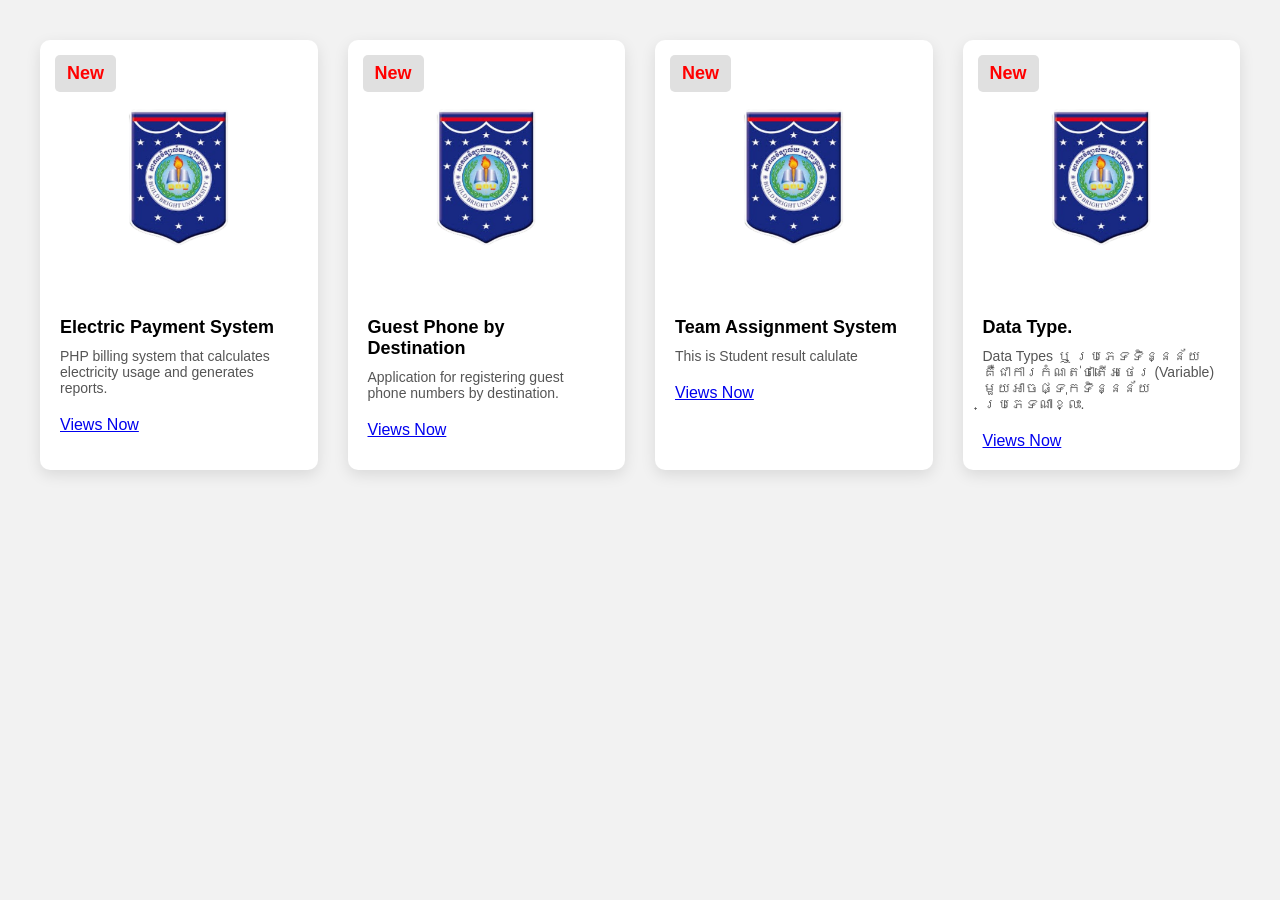
<file: HTML/homepage.html>
<!DOCTYPE html>
<html lang="en">
<head>
    <meta charset="UTF-8">
    <title>Home Page</title>
    <link rel="stylesheet" href="../css_files/home_page.css">
</head>
<body>

<div class="container">

    <!-- Product 1 -->
    <div class="card">
        <div class="badge">
            <span>New</span>
            <small></small>
        </div>
        <img src="../Image/logo 2.png" alt="iPhone Black">
        <h2>Electric Payment System</h2>
        <p>
            PHP billing system that calculates electricity usage and generates reports.
        </p>
        <a href="../HTML/elt.html" class="btn">Views Now</a>
    </div>

    <!-- Product 2 -->
    <div class="card">
        <div class="badge">
            <span>New</span>
            <small></small>
        </div>
        <img src="../Image/logo 2.png" alt="iPhone Blue">
        <h2>Guest Phone by Destination</h2>
        <p>
            Application for registering guest phone numbers by destination.
        </p>
      <a href="../HTML/guest_phone.html" class="btn">Views Now</a>
    </div>

    <!-- Product 3 -->
    <div class="card">
        <div class="badge">
            <span>New</span>
            <small></small>
        </div>
        <img src="../Image/logo 2.png" alt="iPhone Green">
        <h2>Team Assignment System</h2>
        <p>
            This is Student result calulate
        </p>
        <a href="../HTML/TAS.html" class="btn">Views Now</a>
    </div>

    <!-- Product 4 -->
    <div class="card">
        <div class="badge">
            <span>New</span>
            <small></small>
        </div>
        <img src="../Image/logo 2.png" alt="iPhone Green">
        <h2>Data Type.</h2>
        <p>
            Data Types ឬ ប្រភេទទិន្នន័យ គឺជាការកំណត់ថាតើអថេរ 
            (Variable) មួយអាចផ្ទុកទិន្នន័យប្រភេទណាខ្លះ.
        </p>
        <a href="../HTML/Datatype.html" class="btn">Views Now</a>

</body>
</html>
</file>
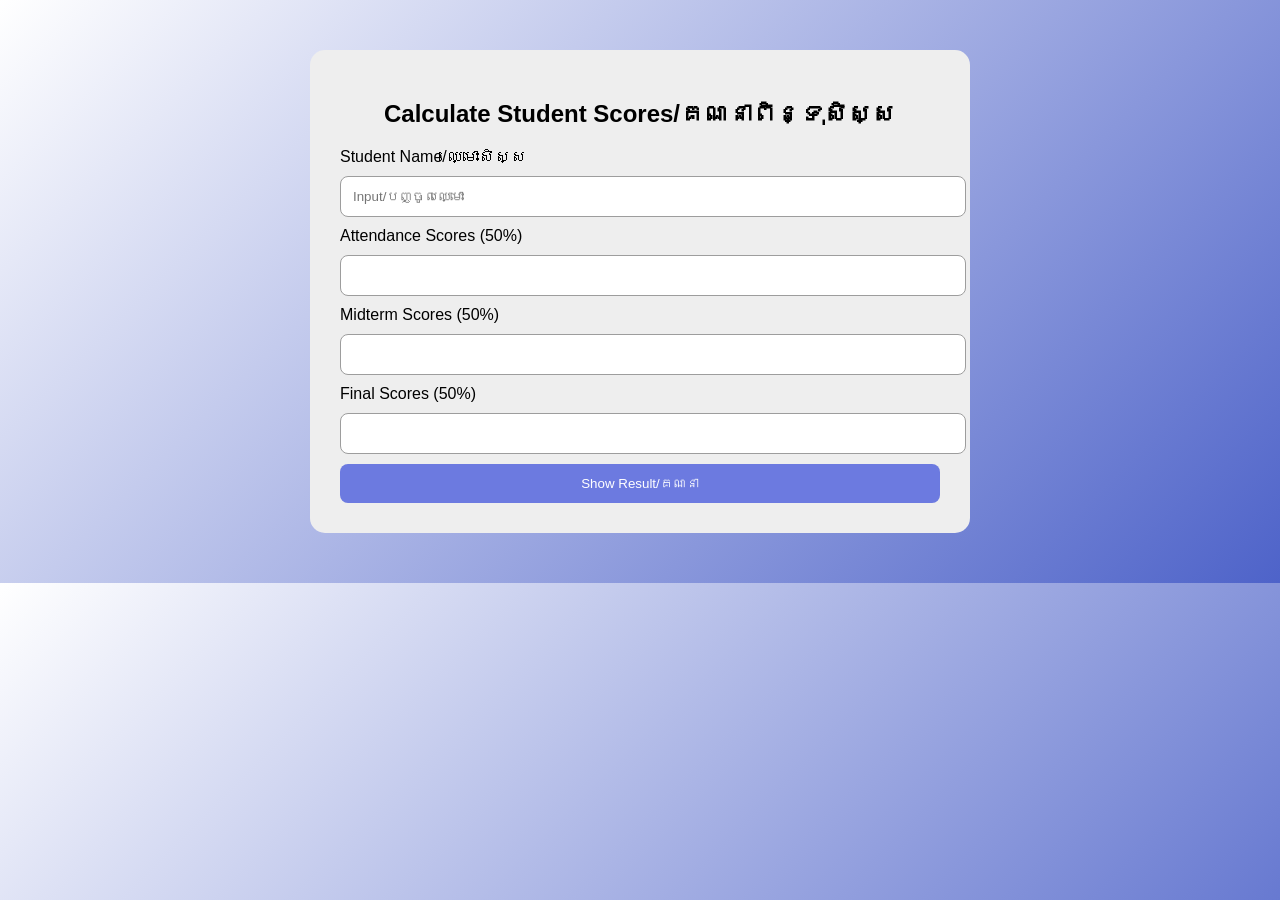
<file: HTML/TAS.html>
<!DOCTYPE html>
<html lang="km">
<head>
<meta charset="UTF-8">
<meta name="viewport" content="width=device-width, initial-scale=1.0">
<title>Student Result.</title>
<link rel="stylesheet" href="../css_files/Tas.css">
</head>
<body>

<div class="container">
    <h2>Calculate Student Scores/គណនាពិន្ទុសិស្ស</h2>

    <!-- 👉 បន្ថែមឈ្មោះ -->
    <label>Student Name/ឈ្មោះសិស្ស</label>
    <input type="text" id="name" placeholder="Input/បញ្ចូលឈ្មោះ">

    <label>Attendance Scores (50%)</label>
    <input type="number" id="midterm" max="30">

    <label>Midterm Scores (50%)</label>
    <input type="number" id="final" max="50">

    <label>Final Scores (50%)</label>
    <input type="number" id="attendance" max="20">

    <button onclick="calculate()">Show Result/គណនា</button>

    <div id="result"></div>
</div>

<script>

function calculate() {
    const name = document.getElementById('name').value;
    const mid = parseFloat(document.getElementById('midterm').value);
    const fin = parseFloat(document.getElementById('final').value);
    const att = parseFloat(document.getElementById('attendance').value);
    const resultBox = document.getElementById('result');

    if (!name) {
        resultBox.innerHTML = "<div class='result error'>សូមបញ្ចូលឈ្មោះ</div>";
        return;
    }

    if (isNaN(mid) || isNaN(fin) , isNaN(att)) {
        resultBox.innerHTML = "<div class='result error'>សូមបញ្ចូលពិន្ទុទាំងអស់</div>";
        return;
    }

    if (mid > 100 || fin > 100 || att > 100) {
        resultBox.innerHTML = "<div class='result error'>ពិន្ទុលើសកំណត់</div>";
        return;
    }

    const total = mid + fin + att;

   let grade = '';
    if (total >= 60) grade = 'និស្សិតប្រឡងជាប់';
    else if (total >= 50) grade = 'និស្សិតធត្រូវប្រឡងសងឡើងវិញ';
    else if (total <= 50) grade = 'និសិស្សិតធត្រូវរៀនសងឡើងវិញ';
    else grade = 'F';

    resultBox.innerHTML = `
        <div class="result">
            <p><strong>ឈ្មោះ:</strong> ${name}</p>
            <p><strong>Total:</strong> ${total}</p>
            <p><strong>Grade:</strong> ${grade}</p>
        </div>
    `;
}

</script>

</body>
</html>
</file>
<file: css_files/stye.css>
* {
    margin: 0;
    padding: 0;
    box-sizing: border-box;
    font-family: Arial, Helvetica, sans-serif;
}

/* Top Bar */
.top-bar {
    background: hsl(204, 50%, 28%);
    padding: 6px 20px;
    font-size: 13px;
    display: flex;
    justify-content: space-between;
}

.top-bar a {
    text-decoration: none;
    color: #2fefdc;
}

/* Header */
.header {
    background: #000000;
    padding: 15px 20px;
}

.logo {
    display: flex;
    align-items: center;
}

.logo img {
    width: 100px;
    margin-right: 5px;
}

.logo-text h1 {
    color: #ffffff;
    font-size: 30px;
}

.logo-text p {
    color: #d80d0d;
    font-size: 15px;
}

/* Navigation */
.nav {
    background: #445754;
}

.nav ul {
    list-style: none;
    display: flex;
    justify-content: center;
}

.nav ul li a {
    color: #fff;
    padding: 15px 20px;
    display: block;
    text-decoration: none;
}

.nav ul li a:hover {
    background: #0f1555;
}

/* Hero Section */
.hero {
    position: relative;
    height: 420px;
    overflow: hidden;
}

.hero img {
    width: 100%;
    height: 100%;
    object-fit: cover;
}

/* Section */
.news-section {
    max-width: 1200px;
    margin: 50px auto;
    padding: 0 15px;
}

.section-title {
    text-align: center;
    font-weight: bold;
    letter-spacing: 2px;
}

.title-line {
    width: 80px;
    height: 3px;
    background: #2bb673;
    margin: 10px auto 40px;
}

/* Grid */
.news-grid {
    display: grid;
    grid-template-columns: repeat(auto-fit, minmax(2%, 1fr));
    gap: 25px;
}

/* Card */
.news-card {
    background: #ffffff;
    border-radius: 4px;
    overflow: hidden;
    box-shadow: 0 4px 12px rgba(0, 0, 0, 0.08);
}

/* Image */
.image-wrapper {
    position: relative;
}

.image-wrapper img {
    width: 100%;
    height: 400px;
    object-fit: cover;
}

/* Date badge */
.date-badge {
    position: absolute;
    top: 15px;
    left: 15px;
    background: #dededf;
    color: #e81f1f;
    padding: 2px 10px;
    text-align: center;
    font-weight: bold;
}

.date-badge .day {
    display: block;
    font-size: 18px;
}

.date-badge .month {
    font-size: 12px;
}

/* Content */
.content {
    padding: 20px;
}

.content h3 {
    font-size: 16px;
    margin-bottom: 10px;
    text-transform: uppercase;
}

.content p {
    font-size: 14px;
    line-height: 1.6;
    color: #555;
    margin-bottom: 20px;
}

/* Button */
.btn {
    display: inline-block;
    padding: 10px 18px;
    background: #2bb673;
    color: #fff;
    text-decoration: none;
    font-size: 14px;
    border-radius: 3px;
    transition: backgroun 0.3s ease;
}

/* sestion icon */
.newsletter{
display:flex;
align-items:center;
justify-content:space-between;
background:#eeeeee;
padding:30px 30px;
border-radius:0px;
}

.left-section h3{
margin:0 0 10px 0;
font-size:15px;
}

.signup-box{
display:flex;
gap:10px;
}

.signup-box input{
padding:12px;
width:350px;
border:1px solid #000000;
border-radius:10px;
font-size:15px;
}

.signup-box button{
background:#1a73e8;
color:white;
border:none;
padding:10px 50px;
border-radius:8px;
font-size:15px;
cursor:pointer;
}

.signup-box button:hover{
background:#155ec0;
}

.social-icons{
display:flex;
gap:18px;
}

.social-icons i{
width:42px;
height:42px;
background:#191282;
color:white;
display:flex;
align-items:center;
justify-content:center;
border-radius:50%;
font-size:20px;
cursor:pointer;
}

.social-icons i:hover{
background:#6f6f6f;
}
</file>
<file: css_files/cla.css>
body {
    font-family: Arial, sans-serif;
    background: #574040;
    padding: 20px;
}

.container {
    max-width: 1000px;
    margin: auto;
    background: #fffffb;
    padding: 20px;
    border-radius: 8px;
}

h2 {
    margin-bottom: 15px;
}

input {
    width: 100%;
    padding: 10px;
    margin-top: 10px;
    border: 1px solid #ccc;
    border-radius: 5px;
}

button {
    margin-top: 15px;
    background: #1c7130;
    color: #fff;
    padding: 10px;
    border: none;
    border-radius: 5px;
    cursor: pointer;
}

button:hover {
    background: #186128;
}

table {
    width: 100%;
    margin-top: 25px;
    border-collapse: collapse;
}

th {
    background: #239355;
    color: white;
    padding: 10px;
    font-size: 14px;
}

td {
    padding: 8px;
    text-align: center;
    border: 1px solid #ddd;
    font-size: 13px;
}

.total {
    margin-top: 15px;
    font-weight: bold;
}
</file>
<file: css_files/contact.css>
* {
    margin: 0;
    padding: 0;
    box-sizing: border-box;
    font-family: "Segoe UI", Arial, sans-serif;
}

body {
    background: #15cbdb;
    color: #000000;
}

.container {
    max-width: 900px;
    margin: 50px auto;
    padding: 0 20px;
}

.small-title {
    font-size: 13px;
    font-weight: 600;
    letter-spacing: 1px;
    color: #000000;
    margin-bottom: 10px;
}

h1 {
    font-size: 48px;
    font-weight: 700;
    margin-bottom: 15px;
}

.subtitle {
    font-size: 16px;
    color: #4a4a4a;
    max-width: 700px;
    margin-bottom: 35px;
    line-height: 1.6;
}

.contact-form {
    width: 100%;
}

.row {
    display: flex;
    gap: 20px;
}

.field {
    display: flex;
    flex-direction: column;
    margin-bottom: 22px;
    flex: 1;
}

.field label {
    font-size: 14px;
    font-weight: 600;
    margin-bottom: 8px;
}

.field input,
.field textarea,
.field select {
    padding: 14px 16px;
    border-radius: 12px;
    border: 1.5px solid #999;
    outline: none;
    font-size: 15px;
    transition: 0.2s;
}

.field input:focus,
.field textarea:focus,
.field select:focus {
    border-color: #9be84d;
}

textarea {
    resize: none;
}

.privacy-text {
    font-size: 13px;
    color: #333;
    margin: 25px 0;
    max-width: 800px;
}

.privacy-text a {
    color: #000;
    font-weight: 600;
    text-decoration: underline;
}

.send-btn {
    width: 100%;
    padding: 16px;
    background: #011fe2;
    border: none;
    border-radius: 14px;
    font-size: 16px;
    font-weight: 600;
    cursor: pointer;
    transition: 0.2s;
}

.send-btn:hover {
    background: #3be557;
}
</file>
<file: css_files/Datatype.css>
* {
    margin: 0;
    padding: 0;
    box-sizing: border-box;
    font-family: Arial, sans-serif;
}

body {
    background: #eef1f5;
}

.container {
    max-width: 1200px;
    margin: auto;
    padding: 60px 20px;
    display: grid;
    grid-template-columns: 1fr 1fr;
    gap: 40px;
}

/* TEXT SECTIONS */
.left-top h1 {
    font-size: px;
    font-weight: 800;
    color: #0b1b34;
    margin-bottom: 15px;
}

.left-top p,
.right-bottom p {
    color: #5f6c7b;
    line-height: 1.6;
}

.right-bottom h2 {
    font-size: 0%;
    font-weight: 800;
    color: #0b1b34;
    margin-bottom: 15px;
}

/* BOXES */
.box {
    padding: 30px;
    border-radius: 15px;
    color: #fff;
}

.blue {
    background: linear-gradient(135deg, #3a6df0, #1d1b1b);
}

.green {
    background: linear-gradient(135deg, #1fa97a, #0b3c33);
}

/* LIST */
.box ul {
    list-style: none;
}

.box li {
    margin-bottom: 12px;
    position: relative;
    padding-left: 25px;
}

.box li::before {
    content: "✔";
    position: absolute;
    left: 0;
    color: #fff;
    font-weight: bold;
}
</file>
<file: css_files/elt.css>
body{
    font-family: Arial;
    background:#8f8f8f;
    display:flex;
    justify-content:center;
    align-items:center;
    height:100vh;
}

.box{
    background:rgb(122, 51, 255);
    padding:50px;
    border-radius:10px;
    width:320px;
    box-shadow:0 0 10px rgba(0,0,0,0.1);
    text-align:center;
}

h2{
    margin-bottom:20px;
}

input{
    width:100%;
    padding:10px;
    margin:8px 0;
    border:1px solid #000000;
    border-radius:5px;
}

button{
    padding:10px 20px;
    background:#004690;
    color:rgb(255, 255, 255);
    border:none;
    border-radius:5px;
    cursor:pointer;
}

button:hover{
    background:#004793;
}

.result{
    margin-top:15px;
    font-weight:bold;
}
</file>
<file: css_files/guest.css>
body {
    margin: 0;
    font-family: "Khmer OS Battambang", sans-serif;
    background: linear-gradient(135deg, #d9d9d9, #0f7668);
}

.container {
    max-width: 900px;
    margin: 50px auto;
    background: #eee;
    padding: 40px;
    border-radius: 15px;
}

h1 {
    text-align: center;
}

hr {
    border: 1px solid #d92424;
    margin: 20px 0;
}

label {
    display: block;
    margin-bottom: 10px;
}

input {
    width: 100%;
    padding: 15px;
    border-radius: 10px;
    border: 1px solid #ccc;
    font-size: 16px;
}

button {
    width: 100%;
    margin-top: 20px;
    padding: 15px;
    border: none;
    border-radius: 10px;
    background: #6c7ae0;
    color: white;
    font-size: 18px;
    cursor: pointer;
}

button:hover {
    background: #357fd9;
}

#resultContainer {
    margin-top: 30px;
}

.result {
    padding: 20px;
    border-radius: 10px;
}

.status-very-good { background: #d4edda; color: #155724; }
.status-good { background: #d1ecf1; color: #0c5460; }
.status-normal { background: #fff3cd; color: #856404; }
.status-bad { background: #f8d7da; color: #721c24; }
.status-very-bad { background: #721c24; color: white; }

.error-message {
    background: #f8d7da;
    padding: 15px;
    border-radius: 10px;
    color: #721c24;
}
</file>
<file: css_files/home_page.css>
* {
    margin: 0;
    padding: 0;
    box-sizing: border-box;
    font-family: Arial, sans-serif;
}

body {
    background-color: #f2f2f2;
    padding: 40px;
}

.container {
    display: flex;
    justify-content: center;
    gap: 30px;
}

.card {
    background: #fff;
    width: 300px;
    padding: 20px;
    border-radius: 10px;
    box-shadow: 0 5px 15px rgba(0,0,0,0.1);
    position: relative;
    transition: 0.2s;
}

.card:hover {
    transform:translateY(-30px);
}

.card img {
    width: 100%;
    margin-bottom: 15px;
}

.card h2 {
    font-size: 18px;
    margin-bottom: 10px;
}

.card p {
    font-size: 14px;
    color: #555;
    margin-bottom: 20px;
}

.card button {
    background: #2ecc71;
    color: white;
    border: none;
    padding: 10px 20px;
    border-radius: 5px;
    cursor: pointer;
    font-size: 14px;
}

.card button:hover {
    background: #27ae60;
}

/* Discount Badge */
.badge {
    position: absolute;
    top: 15px;
    left: 15px;
    background: #e0e0e0;
    padding: 8px 12px;
    text-align: center;
    border-radius: 5px;
}

.badge span {
    display: block;
    color: red;
    font-weight: bold;
    font-size: 18px;
}

.badge small {
    color: red;
    font-weight: bold;
}
</file>
<file: css_files/Tas.css>
body {
    font-family: "Khmer OS Battambang", sans-serif;
    background: linear-gradient(135deg, #ffffff, #4e63c9);
    margin: 0;
}

.container {
    max-width: 600px;
    margin: 50px auto;
    background: #eee;
    padding: 30px;
    border-radius: 15px;
}

h2 {
    text-align: center;
}

input {
    width: 100%;
    padding: 12px;
    margin: 10px 0;
    border-radius: 8px;
    border: 1px solid #9d9d9d;
}

button {
    width: 100%;
    padding: 12px;
    background: #6c7ae0;
    color: white;
    border: none;
    border-radius: 8px;
    cursor: pointer;
}

button:hover {
    background: #071f95;
}

.result {
    margin-top: 20px;
    padding: 15px;
    border-radius: 10px;
    background: #d4edda;
}

.error {
    background: #d72332;
    color: #721c24;
}
</file>
